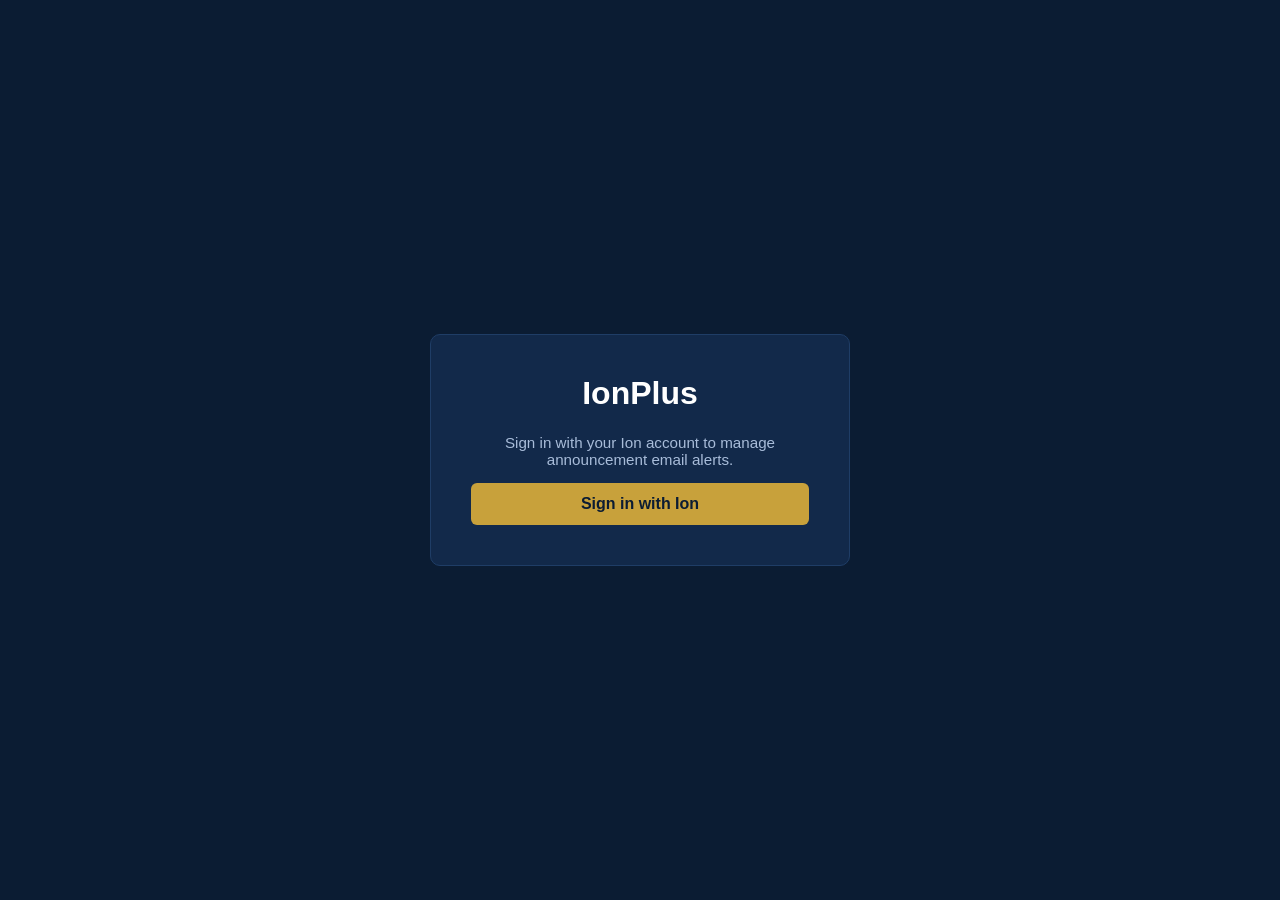
<file: index.html>
<!DOCTYPE html>
<html lang="en">
<head>
  <meta charset="UTF-8">
  <meta name="viewport" content="width=device-width, initial-scale=1.0">
  <title>IonPlus</title>
  <link rel="stylesheet" href="style.css">
</head>
<body>

<div class="card">
  <h1>IonPlus</h1>
  <p>Sign in with your Ion account to manage announcement email alerts.</p>
  <a href="https://api.wnbase.com/login" class="ion-btn">Sign in with Ion</a>
</div>

</body>
</html>
</file>
<file: style.css>
* {
  box-sizing: border-box;
}

body {
  font-family: -apple-system, BlinkMacSystemFont, "Segoe UI", Roboto, sans-serif;
  background-color: #0b1c33; /* deep navy */
  color: #e6ecf5;
  margin: 0;
}

body:not(.dashboard-body) {
  display: flex;
  justify-content: center;
  align-items: center;
  height: 100vh;
}

.card {
  background-color: #12294a; /* card navy, slightly lighter than bg */
  padding: 2.5rem;
  border-radius: 10px;
  border: 1px solid #1f3d66;
  max-width: 420px;
  width: 100%;
  text-align: center;
  margin: 0 auto;
}

h1 {
  color: #ffffff;
  margin-top: 0;
}

h2.subscribed-heading {
  font-size: 1rem;
  color: #a8bcd9;
  text-align: left;
  margin-top: 2rem;
  margin-bottom: 0.5rem;
}

p {
  font-size: 0.95rem;
  color: #a8bcd9;
}

input {
  width: 100%;
  padding: 10px;
  margin: 15px 0;
  border-radius: 6px;
  border: 1px solid #1f3d66;
  background-color: #0b1c33;
  color: #e6ecf5;
}

.ion-btn {
  display: inline-block;
  width: 100%;
  padding: 12px;
  background-color: #c8a13b; /* gold accent */
  color: #0b1c33;
  border: none;
  border-radius: 6px;
  font-weight: bold;
  font-size: 1rem;
  text-decoration: none;
  cursor: pointer;
  transition: background-color 0.15s ease;
}

.ion-btn:hover {
  background-color: #d9b652;
}

#message {
  margin-top: 15px;
  font-weight: bold;
  font-size: 14px;
}

.success { color: #4caf7d; }
.error { color: #e0616b; }

/* ---------- dashboard ---------- */

.topbar {
  display: flex;
  justify-content: space-between;
  align-items: center;
  padding: 1rem 2rem;
  background-color: #12294a;
  border-bottom: 1px solid #1f3d66;
}

.brand {
  font-weight: 700;
  font-size: 1.2rem;
  color: #c8a13b;
}

.signed-in {
  font-size: 0.9rem;
  color: #a8bcd9;
}

.logout-link {
  color: #c8a13b;
  text-decoration: none;
}

.logout-link:hover {
  text-decoration: underline;
}

.dashboard-main {
  display: flex;
  justify-content: center;
  padding: 3rem 1rem;
}

.email-list {
  list-style: none;
  padding: 0;
  margin: 0;
  text-align: left;
}

.email-list li {
  display: flex;
  justify-content: space-between;
  align-items: center;
  padding: 0.6rem 0.8rem;
  background-color: #0b1c33;
  border: 1px solid #1f3d66;
  border-radius: 6px;
  margin-bottom: 0.5rem;
  font-size: 0.9rem;
}

.email-list .empty-state {
  color: #6f88ab;
  font-style: italic;
  justify-content: center;
}

.remove-btn {
  background-color: transparent;
  color: #e0616b;
  border: 1px solid #e0616b;
  border-radius: 5px;
  padding: 3px 10px;
  font-size: 0.8rem;
  cursor: pointer;
}

.remove-btn:hover {
  background-color: #e0616b;
  color: white;
}
</file>
